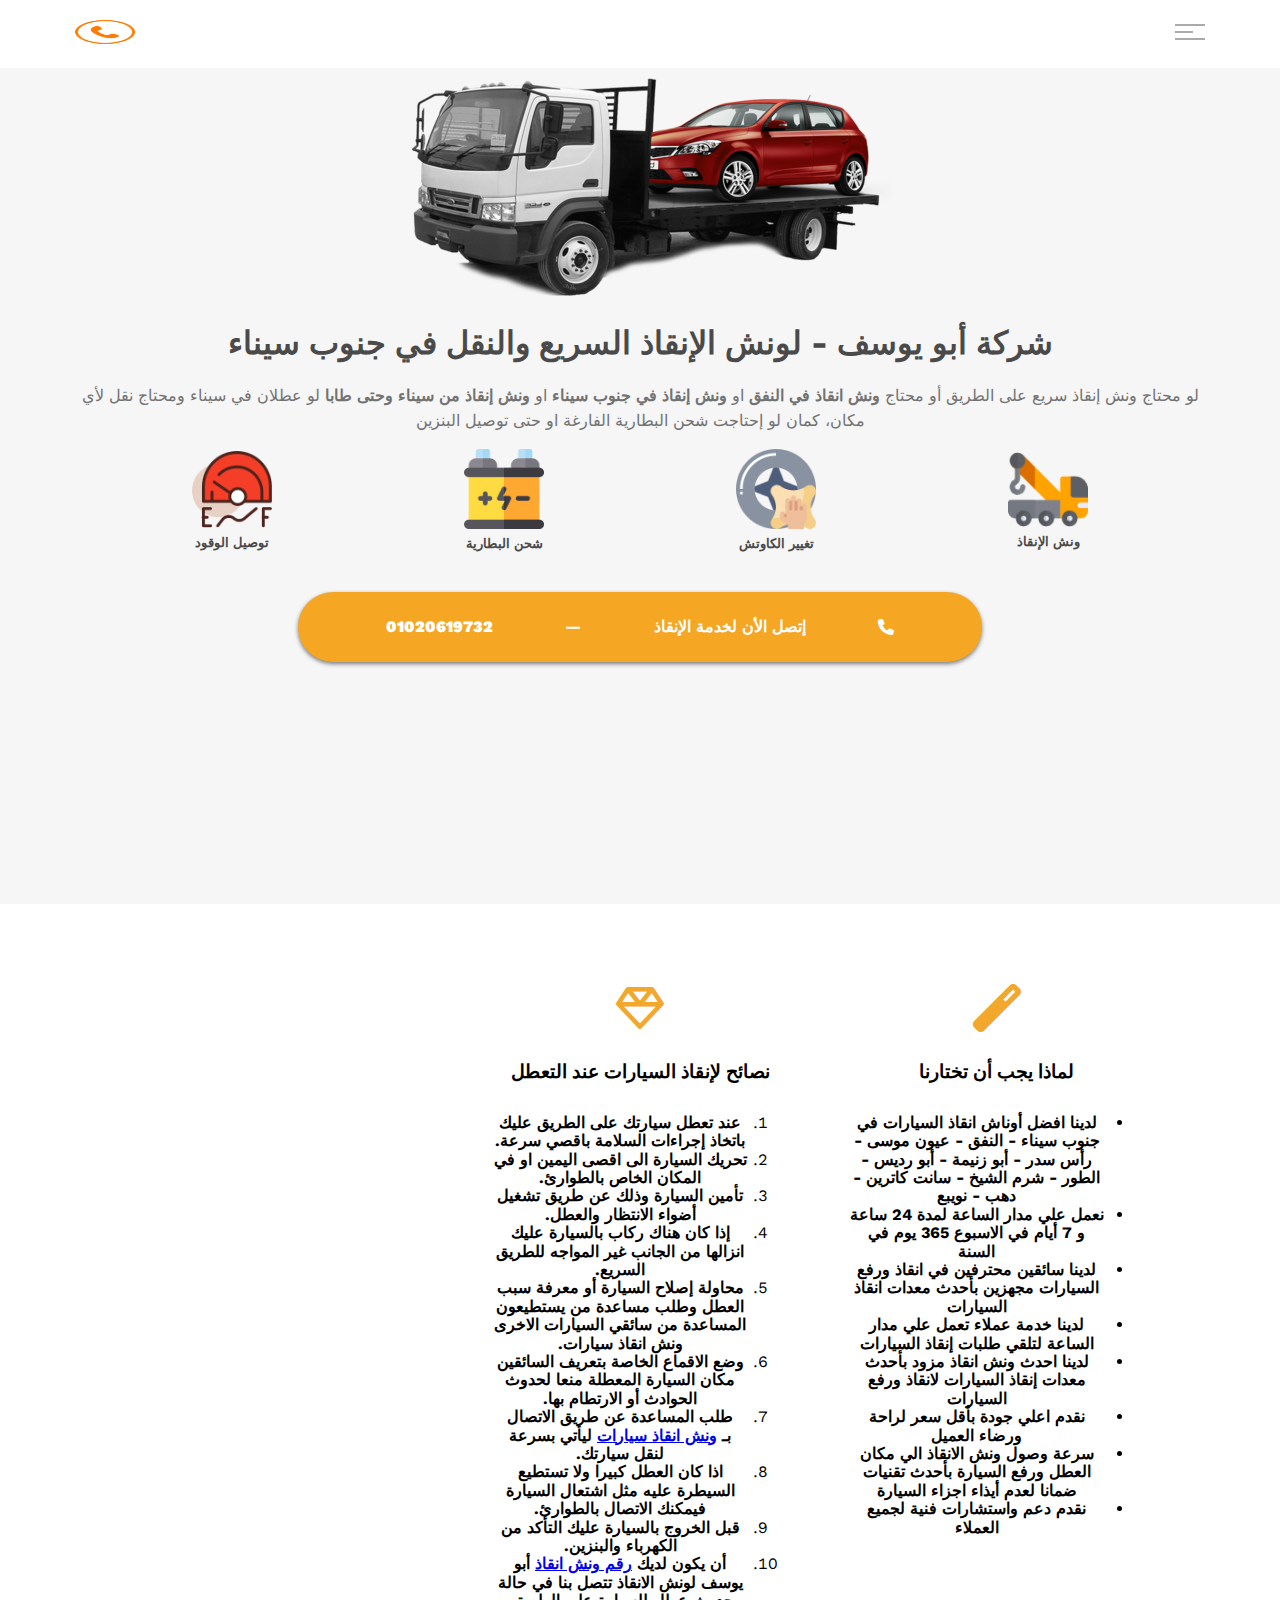
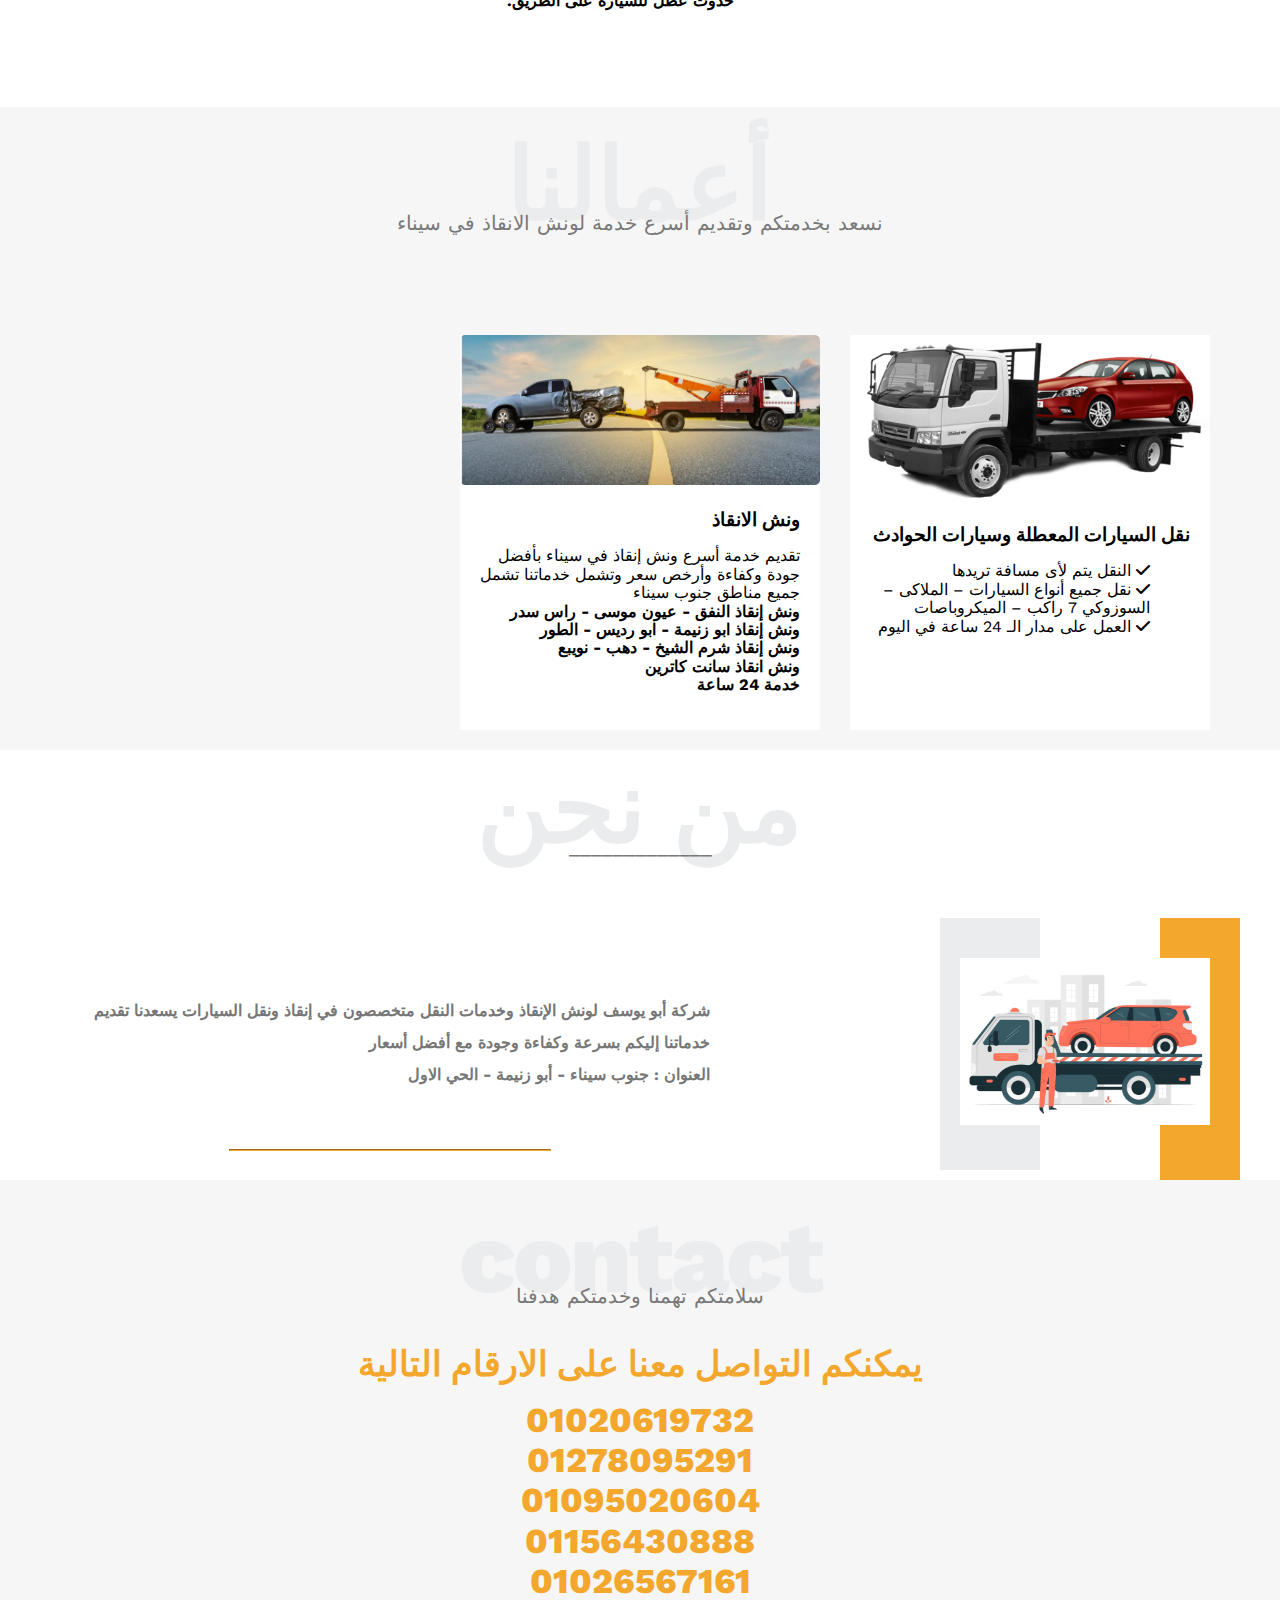
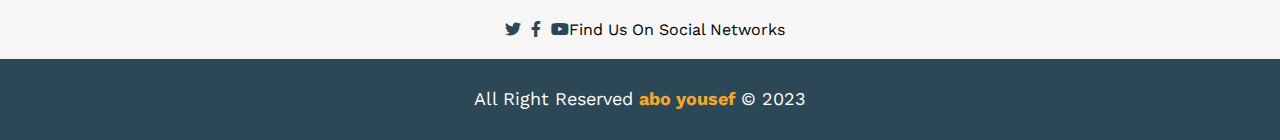
<file: index.html>
<!DOCTYPE html>
<html lang="en" dir="rtl">

<head>
    <meta charset="UTF-8">
    <meta http-equiv="X-UA-Compatible" content="IE=edge">
    <meta name="viewport" content="width=device-width, initial-scale=1.0">
    <meta name="keywords" content="ونش انقاذ,صور ونش انقاذ,ونش انقاظ,ونش انقاذ سيارات,ونش انقاذ جنوب سيناء,ونش انقاذ نفق الشهيد احمد حمدي,ونش انقاذ النفق,ونش انقاذ فى عيون موسى,ونش انقاذ راس سدر,ونش انقاذ رأس سدر ,ونش انقاذ ابو زنيمة,إنقاذ,انقاذ سيارات,ونش,ونش انقاذ ساطحه كساحات ونش اوروبي نقل معدات نقل كرفانات,ونش انقاذ ابو رديس,ونش رفع,ونش سحب,ونش صور,ونش سيارات,صور ونش سيارات,ونش انقاذ الطور,ونش انقاذ شرم الشيخ ,ونش انقاذ سانت كاترين,ونش انقاذ دهب ,ونش انقاذ نويبع">
    <!-- mke my project work normaly -->
    <link rel="stylesheet" href="css/normalize.css">
    <!-- all.min font awesom -->
    <link rel="stylesheet" href="css/all.min.css">
    <!-- main css file -->
    <link rel="stylesheet" href="css/leon.css">
    <title>ونش إنقاذ جنوب سيناء</title>
    <link rel="shortcut icon" href="images/tow_trucks.png" type="image/x-icon" />
    <link rel="preconnect" href="https://fonts.googleapis.com">
    <link rel="preconnect" href="https://fonts.gstatic.com" crossorigin>
    <link
        href="https://fonts.googleapis.com/css2?family=Work+Sans:ital,wght@0,100;0,200;0,300;0,400;0,500;0,600;0,700;0,800;0,900;1,100;1,200;1,300;1,400;1,500;1,600;1,700;1,800;1,900&display=swap"
        rel="stylesheet">
</head>

<body>
    <header>
        <div class="container">
            <div class="links">
                <span class="icon">
                    <span></span>
                    <span></span>
                    <span></span>
                </span>
                <ul>
                    <li><a href="#services">خدماتنا</a></li>
                    <li><a href="#portfolio">اعمالنا</a></li>
                    <li><a href="#about">من نحن</a></li>
                    <li><a href="#contact">تواصل معنا</a></li>
                </ul>
            </div>
            <a href="#contact"><img class="logo" src="images/رقم تيليفون اسرع ونش إنقاذ في سيناء.png" alt="رقم تيليفون اسرع ونش إنقاذ في سيناء"></a>
            
        </div>

    </header>
    <main>
        <article class="intro-text">
            <div id="company_card">
            </div>
        </article>
        <section class="landing">
           
            <div class="container header_data " style="text-align: center;">
            <div class="landingImg">
                <img src="images/أسرع_ونش_إنقاذ_في_جنوب_سيناء1.png" alt="اسرع ونش انقاذ في سيناء" >
            </div>
            <h1 style="color: #4a4a4a; ">شركة أبو يوسف  - لونش الإنقاذ السريع والنقل في جنوب سيناء</h1>
                <div class="header_data_paragraph">
                <p style="color: #727272;line-height: 25px;">
                  لو محتاج ونش إنقاذ سريع على الطريق أو محتاج  <strong>ونش انقاذ في النفق</strong>
                او <strong>ونش إنقاذ في جنوب سيناء </strong>
                او <strong>ونش إنقاذ من سيناء وحتى طابا  </strong>
                لو عطلان في سيناء ومحتاج نقل لأي مكان، كمان لو إحتاجت شحن البطارية الفارغة او حتى توصيل البنزين </p>
                </div>
            </div>
            <div class="services1">
                <div class="service_item">
                    <img src="images/tow_trucks.png"
                        alt="ونش الإنقاذ">
                    <strong>ونش الإنقاذ</strong>
                </div>
                <div class="service_item">
                    <img src="images/tires_changing.png"
                        alt="تغيير الكاوتش">
                    <strong>تغيير الكاوتش</strong>
                </div>
                <div class="service_item">
                    <img src="images/battery_charging.png"
                        alt="شحن البطارية">
                    <strong>شحن البطارية</strong>
                </div>
                <div class="service_item">
                    <img src="images/fuel_delivery.png"
                        alt="توصيل الوقود">
                    <strong>توصيل الوقود</strong>
                </div>
            </div>
            <div class="quick_action container">
                <a href="tel:01020619732" class="quick_action_btn">
                <i class="fa-solid fa-phone"></i>إتصل الأن لخدمة الإنقاذ 
                <span>—</span>
                 <strong>01020619732</strong>
                </a>
            </div>

        </section>
        <section class="feature" id="feature">
            <div class="container">
                <article>
                    <i class="fas fa-magic fa-3x"></i>
                    <h3>لماذا يجب أن تختارنا</h2>
                        <p>
                            <ul> <li><strong>لدينا افضل أوناش انقاذ السيارات في جنوب سيناء - النفق - عيون موسى - رأس سدر - أبو زنيمة - أبو رديس - الطور - شرم الشيخ - سانت كاترين - دهب - نويبع </strong></li> <li><strong>نعمل علي مدار الساعة لمدة 24 ساعة و 7 أيام في الاسبوع 365 يوم في السنة</strong></li> <li><strong>لدينا سائقين محترفين في انقاذ ورفع السيارات مجهزين بأحدث معدات انقاذ السيارات</strong></li> <li><strong>لدينا خدمة عملاء تعمل علي مدار الساعة لتلقي طلبات إنقاذ السيارات</strong></li> <li><strong>لدينا احدث ونش انقاذ مزود بأحدث معدات إنقاذ السيارات لانقاذ ورفع السيارات</strong></li> <li><strong>نقدم اعلي جودة بأقل سعر لراحة ورضاء العميل</strong></li> <li><strong>سرعة وصول ونش الانقاذ الي مكان العطل ورفع السيارة بأحدث تقنيات ضمانا لعدم أيذاء اجزاء السيارة</strong></li> <li><strong>نقدم دعم واستشارات فنية لجميع العملاء</strong></li> </ul>                        </p>
                </article>
                <article>
                    <i class="far fa-gem fa-3x"></i>
                    <h3>نصائح لإنقاذ السيارات عند التعطل</h2>
                        <p><ol> <li><strong>عند تعطل سيارتك على الطريق عليك باتخاذ إجراءات السلامة باقصي سرعة.</strong></li> <li><strong>تحريك السيارة الى اقصى اليمين او في المكان الخاص بالطوارئ.</strong></li> <li><strong>تأمين السيارة وذلك عن طريق تشغيل أضواء الانتظار والعطل.</strong></li> <li><strong>إذا كان هناك ركاب بالسيارة عليك انزالها من الجانب غير المواجه للطريق السريع.</strong></li> <li><strong>محاولة إصلاح السيارة أو معرفة سبب العطل وطلب مساعدة من يستطيعون المساعدة من سائقي السيارات الاخرى ونش انقاذ سيارات.</strong></li> <li><strong>وضع الاقماع الخاصة بتعريف السائقين مكان السيارة المعطلة منعا لحدوث الحوادث أو الارتطام بها.</strong></li> <li><strong>طلب المساعدة عن طريق الاتصال بـ&nbsp;<a href="tel:01278095291">ونش انقاذ سيارات</a>&nbsp;ليأتي بسرعة لنقل سيارتك.</strong></li> <li><strong>اذا كان العطل كبيرا ولا تستطيع السيطرة عليه مثل اشتعال السيارة فيمكنك الاتصال بالطوارئ.</strong></li> <li><strong>قبل الخروج بالسيارة عليك التأكد من الكهرباء والبنزين.</strong></li> <li><strong>أن يكون لديك&nbsp;<a href="tel:01020619732">رقم ونش انقاذ</a>&nbsp;أبو يوسف لونش الانقاذ تتصل بنا في حالة حدوث عطل للسيارة على الطريق.</strong></li> </ol></p>
                </article>
            </div>
        </section>
        <section class="portfolio" id="portfolio">
            <div class="container">
                <h3 class="specialheading">أعمالنا</h3>
                <p>نسعد بخدمتكم وتقديم أسرع خدمة لونش الانقاذ في سيناء</p>
                <div class="portfoliocontent">
                    <div>
                        <img src="images/أسرع_ونش_إنقاذ_في_جنوب_سيناء1.png" alt="">
                        <div>
                            <h3>نقل السيارات المعطلة وسيارات الحوادث</h3>
                            <p><ul class="elementor-icon-list-items" style="list-style:none;">
                                <li class="elementor-icon-list-item">
                                                <span class="elementor-icon-list-icon">
                                <i aria-hidden="true" class="fas fa-check"></i>						</span>
                                            <span class="elementor-icon-list-text">النقل يتم لأى مسافة تريدها</span>
                                        </li>
                                    <li class="elementor-icon-list-item">
                                                <span class="elementor-icon-list-icon">
                                <i aria-hidden="true" class="fas fa-check"></i>						</span>
                                            <span class="elementor-icon-list-text">نقل جميع أنواع السيارات – الملاكى – السوزوكي 7 راكب – الميكروباصات</span>
                                        </li>
                                    <li class="elementor-icon-list-item">
                                                <span class="elementor-icon-list-icon">
                                <i aria-hidden="true" class="fas fa-check"></i>						</span>
                                            <span class="elementor-icon-list-text">العمل على مدار الـ 24 ساعة في اليوم</span>
                                        </li>
                            </ul></p>
                        </div>
                    </div>
                    <div>
                        <img src="images/أسرع_ونش_إنقاذ_في_جنوب_سيناء2.jpg" alt="اسرع ونش انقاذ في جنوب سيناء">
                        <div>
                            <h3> ونش الانقاذ</h3>
                            <p> 
                                  تقديم خدمة أسرع ونش إنقاذ في سيناء بأفضل جودة وكفاءة وأرخص سعر وتشمل خدماتنا تشمل جميع مناطق جنوب سيناء<br>
                                 <strong>ونش إنقاذ النفق - عيون موسى - راس سدر</strong>
                                 <br>
                                 <strong>ونش إنقاذ ابو زنيمة - ابو رديس - الطور</strong>   
                                 <br>
                                 <strong>ونش إنقاذ شرم الشيخ - دهب - نويبع</strong>   
                                 <br>
                                 <strong>ونش انقاذ سانت كاترين</strong>   
                                 <br>
                                 <strong>خدمة 24 ساعة</strong>   
                            </p>
                        </div>
                    </div>
                </div>
            </div>
        </section>
        <section class="about" id="about">
            <div class="container">
                <h3 class="specialheading">من نحن</h3>
                <p>_____________</p>
                <div class="aboutcontent">
                    <div>
                        <img src="images/أسرع_ونش_إنقاذ_في_جنوب_سيناء.png" alt=" أسرع_ونش_إنقاذ في جنوب سيناء">
                    </div>
                    <div>
                        <p>
                            شركة أبو يوسف لونش الإنقاذ وخدمات النقل متخصصون في إنقاذ ونقل السيارات 
                            يسعدنا تقديم خدماتنا إليكم بسرعة وكفاءة وجودة مع أفضل أسعار 
                           <br>
                           العنوان : جنوب سيناء - أبو زنيمة - الحي الاول 

                        </p>
                        <hr>
                        
                    </div>
                </div>
            </div>
        </section>
        <section class="contact" id="contact">
            <div class="container">
                <h3 class="specialheading">contact</h3>
                <p> سلامتكم تهمنا وخدمتكم هدفنا </p>
                <div class="contactcontent" aria-label="رقم اسرع ونش انقاذ في سيناء">
                    <p> <a href="رقم ونش إنقاذ.html">يمكنكم التواصل معنا على الارقام التالية </a></p>
                    <a href="tel:01020619732">01020619732</a>
                    <a href="tel:01278095291">01278095291</a>
                    <a href="tel:01095020604">01095020604</a>
                    <a href="tel:01156430888">01156430888</a>
                    <a href="tel:01026567161">01026567161</a>

                    <div>
                        Find Us On Social Networks
                        <i class="fab fa-youtube"></i>
                        <i class="fab fa-facebook-f"></i>
                        <i class="fab fa-twitter"></i>
                    </div>
                </div>
            </div>
        </section>
        <h1 style="display: none;">
            ونش انقاذ,صور ونش انقاذ,ونش انقاظ,ونش انقاذ سيارات,ونش انقاذ جنوب سيناء,ونش انقاذ نفق الشهيد احمد حمدي,ونش انقاذ النفق,ونش انقاذ فى عيون موسى,ونش انقاذ راس سدر,ونش انقاذ رأس سدر ,ونش انقاذ ابو زنيمة,إنقاذ,انقاذ سيارات,ونش,ونش انقاذ ساطحه كساحات ونش اوروبي نقل معدات نقل كرفانات,ونش انقاذ ابو رديس,ونش رفع,ونش سحب,ونش صور,ونش سيارات,صور ونش سيارات,ونش انقاذ الطور,ونش انقاذ شرم الشيخ ,ونش انقاذ سانت كاترين,ونش انقاذ دهب ,ونش انقاذ نويبع
        </h1>
    </main>
    <footer>
       All Right Reserved <span>abo yousef</span>  © 2023  
    </footer>
    <script>
        var meta=document.createElement("meta");meta.setAttribute("content", "ونش انقاذ,صور ونش انقاذ,ونش انقاظ,ونش انقاذ سيارات,ونش انقاذ جنوب سيناء,ونش انقاذ نفق الشهيد احمد حمدي,ونش انقاذ النفق,ونش انقاذ فى عيون موسى,ونش انقاذ راس سدر,ونش انقاذ رأس سدر ,ونش انقاذ ابو زنيمة,إنقاذ,انقاذ سيارات,ونش,ونش انقاذ ساطحه كساحات ونش اوروبي نقل معدات نقل كرفانات,ونش انقاذ ابو رديس,ونش رفع,ونش سحب,ونش صور,ونش سيارات,صور ونش سيارات,ونش انقاذ الطور,ونش انقاذ شرم الشيخ ,ونش انقاذ سانت كاترين,ونش انقاذ دهب ,ونش انقاذ نويبع"),meta.name="keywords",document.getElementsByTagName("head")[0].appendChild(meta);
    </script>
        
        
        
</body>

</html>
</file>
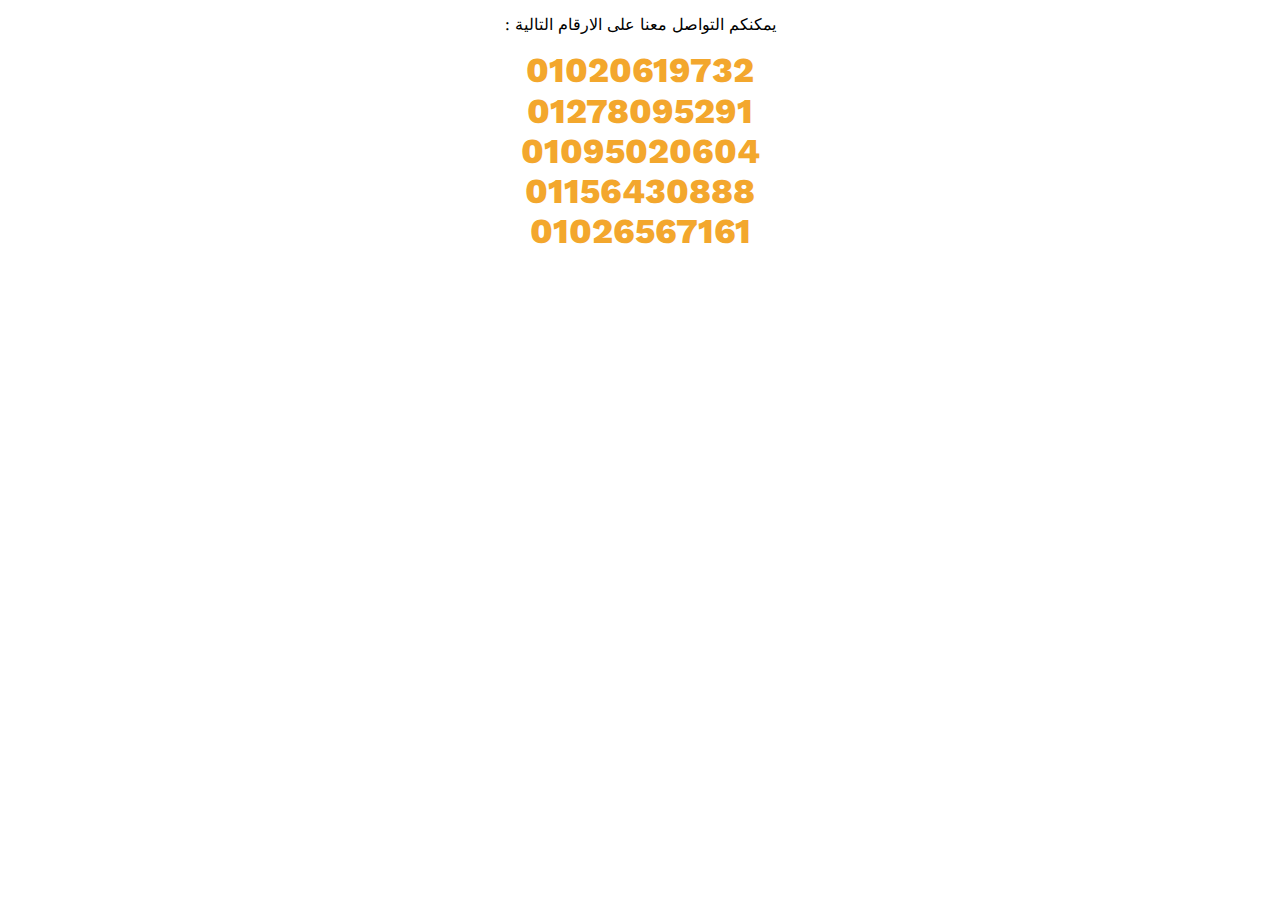
<file: رقم ونش إنقاذ.html>
<!DOCTYPE html>
<html lang="en" dir="rtl">

<head>
    <meta charset="UTF-8">
    <meta http-equiv="X-UA-Compatible" content="IE=edge">
    <meta name="viewport" content="width=device-width, initial-scale=1.0">
    <meta name="keywords" content="ونش انقاذ,صور ونش انقاذ,ونش انقاظ,ونش انقاذ سيارات,ونش انقاذ جنوب سيناء,ونش انقاذ نفق الشهيد احمد حمدي,ونش انقاذ النفق,ونش انقاذ فى عيون موسى,ونش انقاذ راس سدر,ونش انقاذ رأس سدر ,ونش انقاذ ابو زنيمة,إنقاذ,انقاذ سيارات,ونش,ونش انقاذ ساطحه كساحات ونش اوروبي نقل معدات نقل كرفانات,ونش انقاذ ابو رديس,ونش رفع,ونش سحب,ونش صور,ونش سيارات,صور ونش سيارات,ونش انقاذ الطور,ونش انقاذ شرم الشيخ ,ونش انقاذ سانت كاترين,ونش انقاذ دهب ,ونش انقاذ نويبع">
    <!-- mke my project work normaly -->
    <link rel="stylesheet" href="css/normalize.css">
    <!-- all.min font awesom -->
    <link rel="stylesheet" href="css/all.min.css">
    <!-- main css file -->
    <link rel="stylesheet" href="css/leon.css">
    <title>رقم ونش إنقاذ جنوب سيناء</title>
    <link rel="shortcut icon" href="images/tow_trucks.png" type="image/x-icon" />
    <link rel="preconnect" href="https://fonts.googleapis.com">
    <link rel="preconnect" href="https://fonts.gstatic.com" crossorigin>
    <link
        href="https://fonts.googleapis.com/css2?family=Work+Sans:ital,wght@0,100;0,200;0,300;0,400;0,500;0,600;0,700;0,800;0,900;1,100;1,200;1,300;1,400;1,500;1,600;1,700;1,800;1,900&display=swap"
        rel="stylesheet">
</head>

<body>
    <div class="contactcontent" aria-label="رقم اسرع ونش انقاذ في سيناء">
        <p>يمكنكم التواصل معنا على الارقام التالية :</p>
        <a href="tel:01020619732">01020619732</a>
        <a href="tel:01278095291">01278095291</a>
        <a href="tel:01095020604">01095020604</a>
        <a href="tel:01156430888">01156430888</a>
        <a href="tel:01026567161">01026567161</a>
    <div>
    <script>
        var meta=document.createElement("meta");meta.setAttribute("content", "ونش انقاذ,صور ونش انقاذ,ونش انقاظ,ونش انقاذ سيارات,ونش انقاذ جنوب سيناء,ونش انقاذ نفق الشهيد احمد حمدي,ونش انقاذ النفق,ونش انقاذ فى عيون موسى,ونش انقاذ راس سدر,ونش انقاذ رأس سدر ,ونش انقاذ ابو زنيمة,إنقاذ,انقاذ سيارات,ونش,ونش انقاذ ساطحه كساحات ونش اوروبي نقل معدات نقل كرفانات,ونش انقاذ ابو رديس,ونش رفع,ونش سحب,ونش صور,ونش سيارات,صور ونش سيارات,ونش انقاذ الطور,ونش انقاذ شرم الشيخ ,ونش انقاذ سانت كاترين,ونش انقاذ دهب ,ونش انقاذ نويبع"),meta.name="keywords",document.getElementsByTagName("head")[0].appendChild(meta);
    </script>
        
</body>

</html>
</file>
<file: css/leon.css>
/* global rules */
* {
  -moz-box-sizing: border-box;
  -webkit-box-sizing: border-box;
  box-sizing: border-box;
}
:root {
  --maincolor: #f3a72d;
  --fontsolid: normal 900 1em/1 "Font Awesome 6 Free";
  --fontregular: normal 400 1em/1 "Font Awesome 6 Free";
  --secondrycolor: #2c4755;
}
body {
  /* google fonts */
  font-family: "Work Sans", sans-serif;
}

.container {
  margin-left: auto;
  margin-right: auto;
  padding-left: 15px;
  padding-right: 15px;
}
/* smallscreen */
@media (min-width: 768px) {
  .container {
    width: 750px;
  }
}
/* smallscreen */
@media (min-width: 970px) {
  .container {
    width: 950px;
  }
}
/* largescreen */
@media (min-width: 1200px) {
  .container {
    width: 1170px;
  }
}
/* end global rules */
/* start special component  */
.specialheading {
  color: #ebeced;
  font-size: 100px;
  font-weight: 800;
  text-align: center;
  letter-spacing: -3px;
  margin: 0;
}
.specialheading + p {
  margin-top: -30px;
  font-size: 20px;
  text-align: center;
  color: #797979;
}
@media (max-width: 767px) {
  .specialheading {
    font-size: 60px;
  }
  .specialheading + p {
    margin-top: -20px;
  }

}
/* start special component  */
/* start-header */
header .container {
  padding: 20px;
  display: flex;
  justify-content: space-between;
  align-items: center;
}
.landingImg img{
    max-width: 100%;
    
  }
header .container img {
  width: 60px;
  height: 24px;
}
header .container .links {
  position: relative;
}
header .container .links ul::before {
  content: "";
  position: absolute;
  border: 10px solid transparent;
  border-bottom-color: #f6f6f6;
  top: -20px;
  right: 0px;
}
header .container .icon {
  width: 30px;
  display: flex;
  flex-wrap: wrap;
  justify-content: flex-end;
}
header .container .icon span {
  height: 2px;
  background-color: #aaa;
  margin-bottom: 5px;
}
header .container .icon span:first-child {
  width: 100%;
}
header .container .icon span:nth-child(2) {
  width: 60%;
  transition: 0.3s;
}
header .container .links:hover .icon span:nth-child(2) {
  width: 100%;
}
header .container .icon span:last-child {
  width: 100%;
}
header ul {
  list-style: none;
  background-color: #f6f6f6;
  min-width: 200px;
  position: absolute;
  top: calc(100% + 15px);
  margin: 0;
  padding: 0;
  right: 5px;
  display: none;
  z-index: 1;
}
header .container .links.links:hover ul {
  display: block;
}
header ul li a {
  height: 50px;
  border-bottom: 1px #ddd solid;
  align-items: center;
  padding: 5px;
  display: flex;
  text-decoration: none;
  transition: 0.3s;
}
header .container .links ul li:hover a:not(last-child) {
  padding-left: 20px;
}
/* end header */
/* start main */
/* start landing */
main .landing {
  height: calc(100vh - 64px);
}

main .landing .services1 {
  display: flex;
  align-items: center;
  justify-content: space-evenly;
}
.services1 .service_item {
  display: flex;
  flex-direction: column;
  justify-content: center;
  align-items: center;
}
.service_item strong {
  font-size: 13px;
  color: #4a4a4a;
  padding-top: 8px;
}
.services1 {
  margin-bottom: 40px;
}
.services1 .service_item img {
  width: 80px;
  max-width: 80px;
}
@media (max-width: 1024px) {
  .services1 .service_item img {
    width: 35px;
    max-width: 35px;
  }
}
.quick_action {
  margin-bottom: 40px;
  text-decoration: none;
}
.quick_action a.quick_action_btn {
  text-decoration: none;
  display: flex;
  justify-content: space-evenly;
  align-items: center;
  border-radius: 40px;
  background: #f5a623;
  box-shadow: 0 2px 4px 0 rgba(0, 0, 0, 0.5);
  width: 60%;
  height: 70px;
  margin: 0 auto;
  padding: 0 15px;
  font-size: 16px;
  font-weight: 700;
  color: #fff;
}
@media (max-width: 1024px) {
  .quick_action a.quick_action_btn {
    flex-direction: column;
    width: auto;
    /*     height: 60px;
 */
    border-radius: 60px;
    padding: 20px 10px;
    text-transform: capitalize;
    text-align: center;
  }
  .quick_action a.quick_action_btn span {
    display: none;
  }
}

main .landing .intro-text {
  width: 320px;
  max-width: 100%;
  text-align: center;
  text-transform: capitalize;
  position: absolute;
  left: calc(50%);
  top: 50%;
  transform: translate(-50%, -50%);
}
.intro-text h1 {
  margin: 0;
  padding: 10px;
  color: black;
  font-weight: 300;
  font-size: 30px;
  text-align: center;
}
/* end landing  */
/* feature start */
.feature .container {
  display: grid;
  grid-template-columns: repeat(auto-fill, minmax(300px, 1fr));
  grid-gap: 20px;
  padding: 60px;
}
section:nth-child(2) {
  background-color: #f6f6f6;
}
.feature article {
  padding: 20px;
  text-align: center;
}
.feature article i {
  color: var(--maincolor);
}
.feature article h3 {
  font-weight: 800;
  margin: 30px 0px;
}
.feature article p {
  font-size: 17px;
  line-height: 1.8;
}
/* feature end */
/* service start  */
.services .container {
  margin-bottom: 100px;
}
.services .container .servicescontent {
  display: grid;
  gap: 30px;
  margin-top: 100px;
  grid-template-columns: repeat(auto-fill, minmax(300px, 1fr));
}
.services article {
  margin-bottom: 20px;
  display: flex;
}
@media (max-width: 767px) {
  .services article {
    flex-direction: column;
    text-align: center;
  }
}
.services article i {
  flex-basis: 60px;
  color: var(--maincolor);
}
.services article div {
  flex: 1;
}
.services article div h3 {
  margin: 0 0 20px;
}
.services .container .servicescontent > div:nth-of-type(3) .servicesimage {
  text-align: center;
  position: relative;
}
.services .container .servicescontent > div:nth-of-type(3) .servicesimage img {
  width: 260px;
}
.services
  .container
  .servicescontent
  > div:nth-of-type(3)
  .servicesimage::before {
  z-index: -1;
  content: "";
  background-color: var(--secondrycolor);
  width: 100px;
  position: absolute;
  right: 0;
  height: calc(100% + 100px);
  top: -50px;
}
@media (max-width: 1199px) {
  .services .servicesimage {
    display: none;
  }
}
.services .container .servicescontent > div:nth-of-type(3) .servicesimage {
  text-align: center;
  position: relative;
}
/* service end  */
/* portfolio start */
.portfolio {
  background-color: #f6f6f6;
  padding: 20px;
}
.portfolio .container .portfoliocontent {
  display: grid;
  gap: 30px;
  margin-top: 100px;
  grid-template-columns: repeat(auto-fill, minmax(300px, 1fr));
}
.portfolio article {
  margin-bottom: 20px;
  display: flex;
}
@media (max-width: 767px) {
  .portfolio .portfoliocontent {
    flex-direction: column;
    text-align: center;
  }
}
.portfolio .portfoliocontent img {
  width: 100%;
  border-radius: 5px;
}
.portfolio .portfoliocontent > div {
  background-color: white;
  margin: 0;
}
.portfolio .portfoliocontent div h3 {
  margin: 0px;
}
.portfolio .portfoliocontent div div {
  padding: 20px;
}
/* portfolio end  */
/* about start  */
.aboutcontent {
  display: flex;
  flex-wrap: wrap;
  justify-content: space-between;
  margin-top: 100px;
}
.aboutcontent div:first-child {
  position: relative;
  width: 250px;
 
  margin-bottom: 50px;
}
.aboutcontent div:first-child img {
  max-width: 100%;
}
.aboutcontent div:nth-child(2) {
  flex-basis: calc(100% - 500px);
  display: flex;
  justify-content: center;
  align-items: center;
  flex-direction: column;
  flex-wrap: wrap;
}
.aboutcontent div:nth-child(2) hr {
  width: 50%;
  display: inline-block;
  border-color: var(--maincolor);
}
.aboutcontent div:nth-child(2) p:first-of-type {
  font-weight: bold;
  line-height: 2;
  margin-bottom: 50px;
}
.aboutcontent div:nth-child(2) p:last-of-type {
  line-height: 2;
  color: #777;
}
.aboutcontent div:first-child::before {
  content: "";
  position: absolute;
  background-color: #ebeced;
  width: 100px;
  height: calc(100% + 80px);
  top: -40px;
  left: -20px;
  z-index: -1;
}
.aboutcontent div:first-child::after {
  top: -40px;
  content: "";
  position: absolute;
  width: 120px;
  height: 300px;
  border-left: 80px solid var(--maincolor);
  border-bottom: 80px solid var(--maincolor);
  z-index: -1;
  right: -150px;
}
@media (max-width: 991px) {
  .aboutcontent {
    flex-direction: column;
    text-align: center;
  }
  .aboutcontent {
    display: flex;
    align-items: center;
  }
  .aboutcontent div:first-child::before {
    height: 0;
  }
  .aboutcontent div:first-child::after {
    border: none;
    height: 0px;
    width: 0px;
  }
}
/* about end */
/* contact start  */
.contact {
  background-color: #f6f6f6;
  padding: 20px;
}
.contactcontent {
  display: flex;
  justify-content: center;
  align-items: center;
  flex-direction: column;
}
.contactcontent a {
  display: block;
  font-size: 35px;
  font-weight: 800;
  color: var(--maincolor);
  text-decoration: none;
}
@media (max-width: 767px) {
  .contactcontent a {
    display: block;
    font-size: 25px;
  }
}
.contactcontent div {
  display: flex;
  justify-content: center;
  display: flex;
  justify-content: center;
  margin-top: 20px;
  font-size: 16px;
}
.contact i {
  margin-left: 10px;
  color: var(--secondrycolor);
}
/* contact end   */
/* end main */
/* startfooter */
footer {
  background-color: var(--secondrycolor);
  color: white;
  padding: 30px 10px;
  text-align: center;
  font-size: 18px;
}
footer span {
  font-weight: bold;
  color: var(--maincolor);
}
/* end footer */
/* endfooter */
</file>
